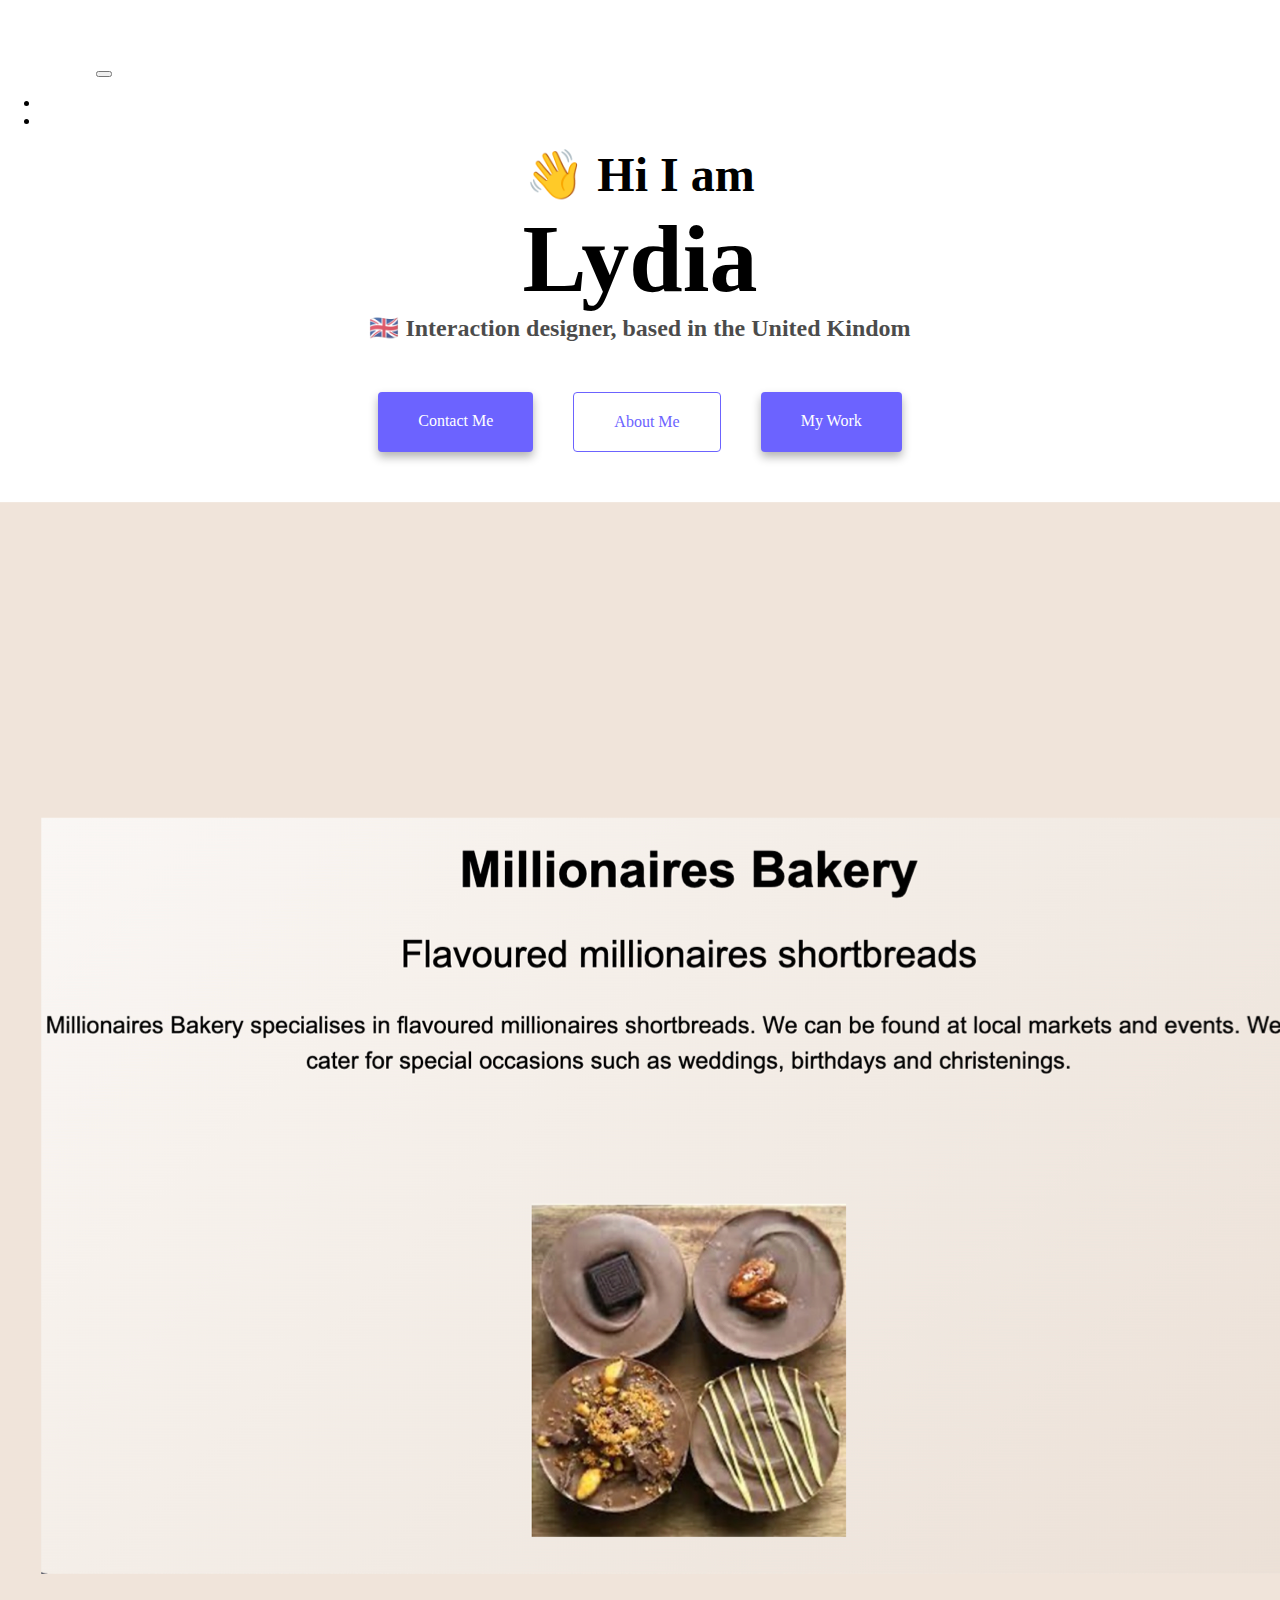
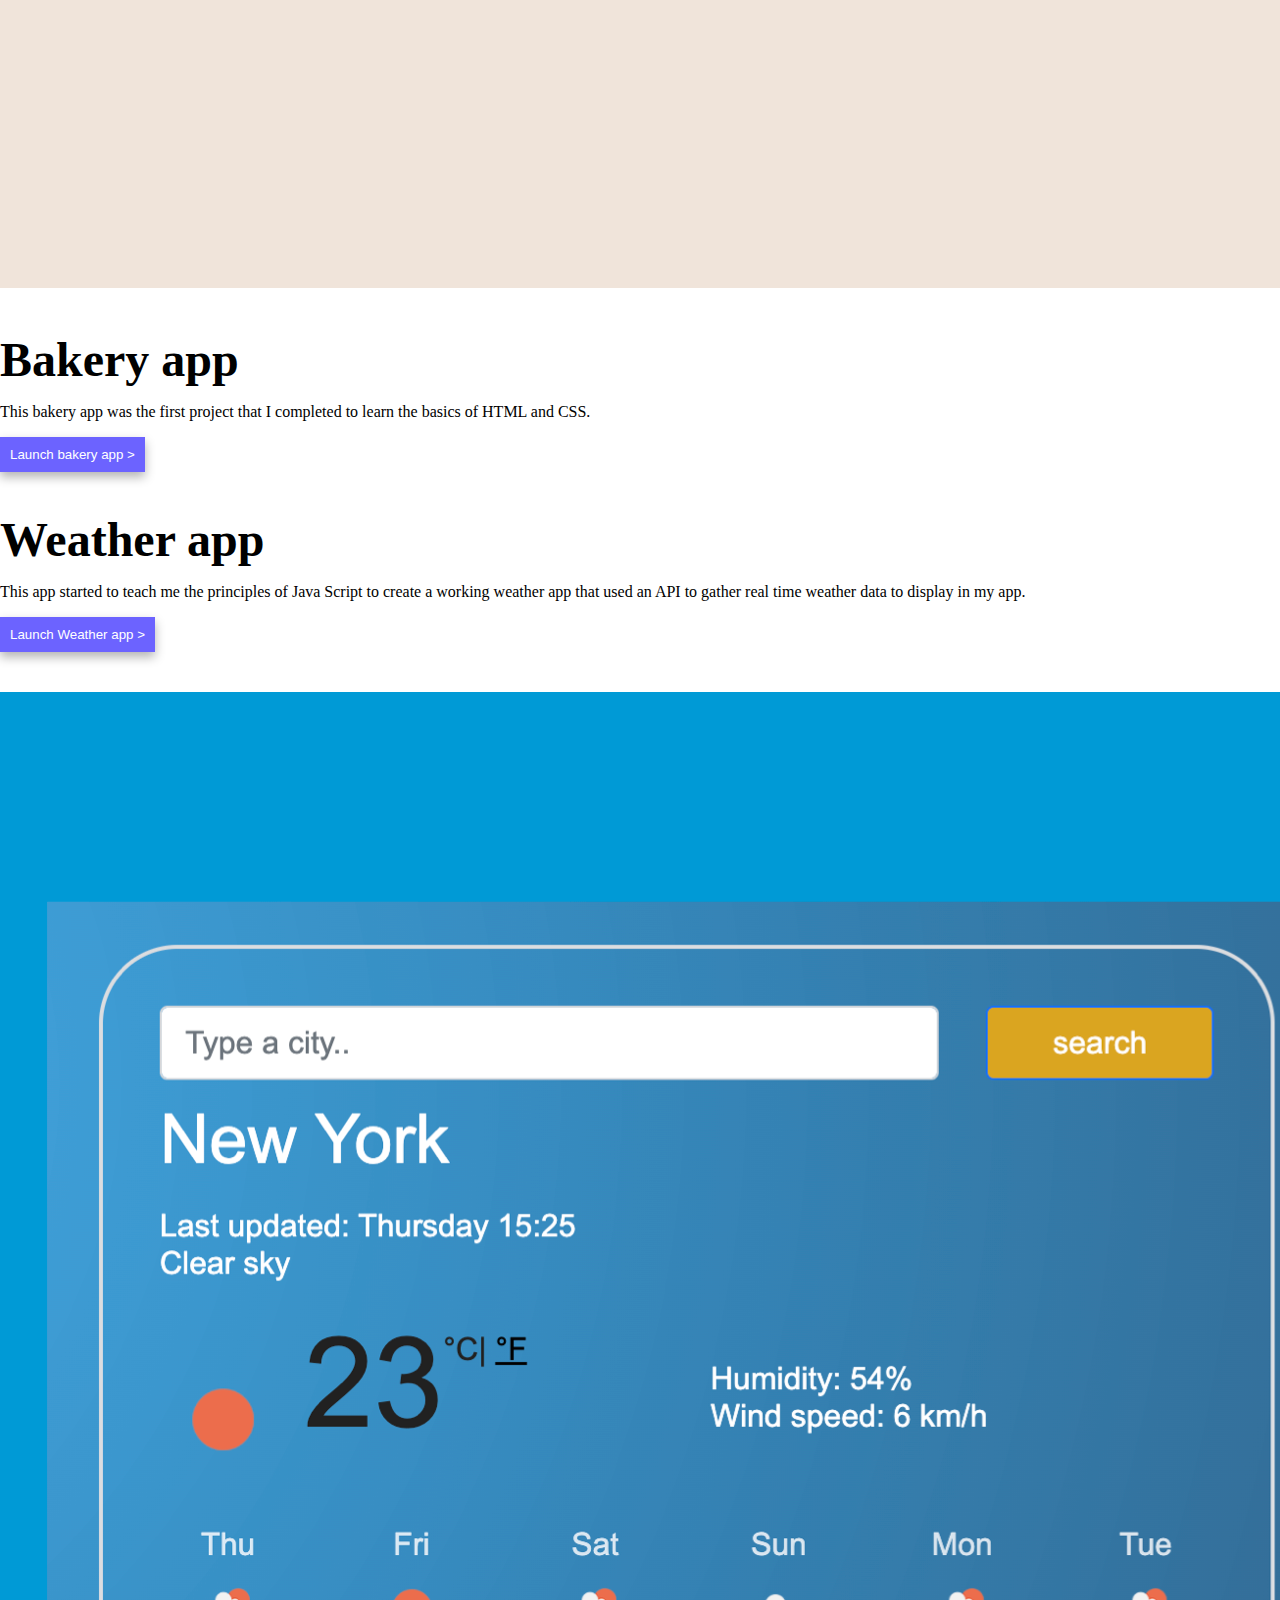
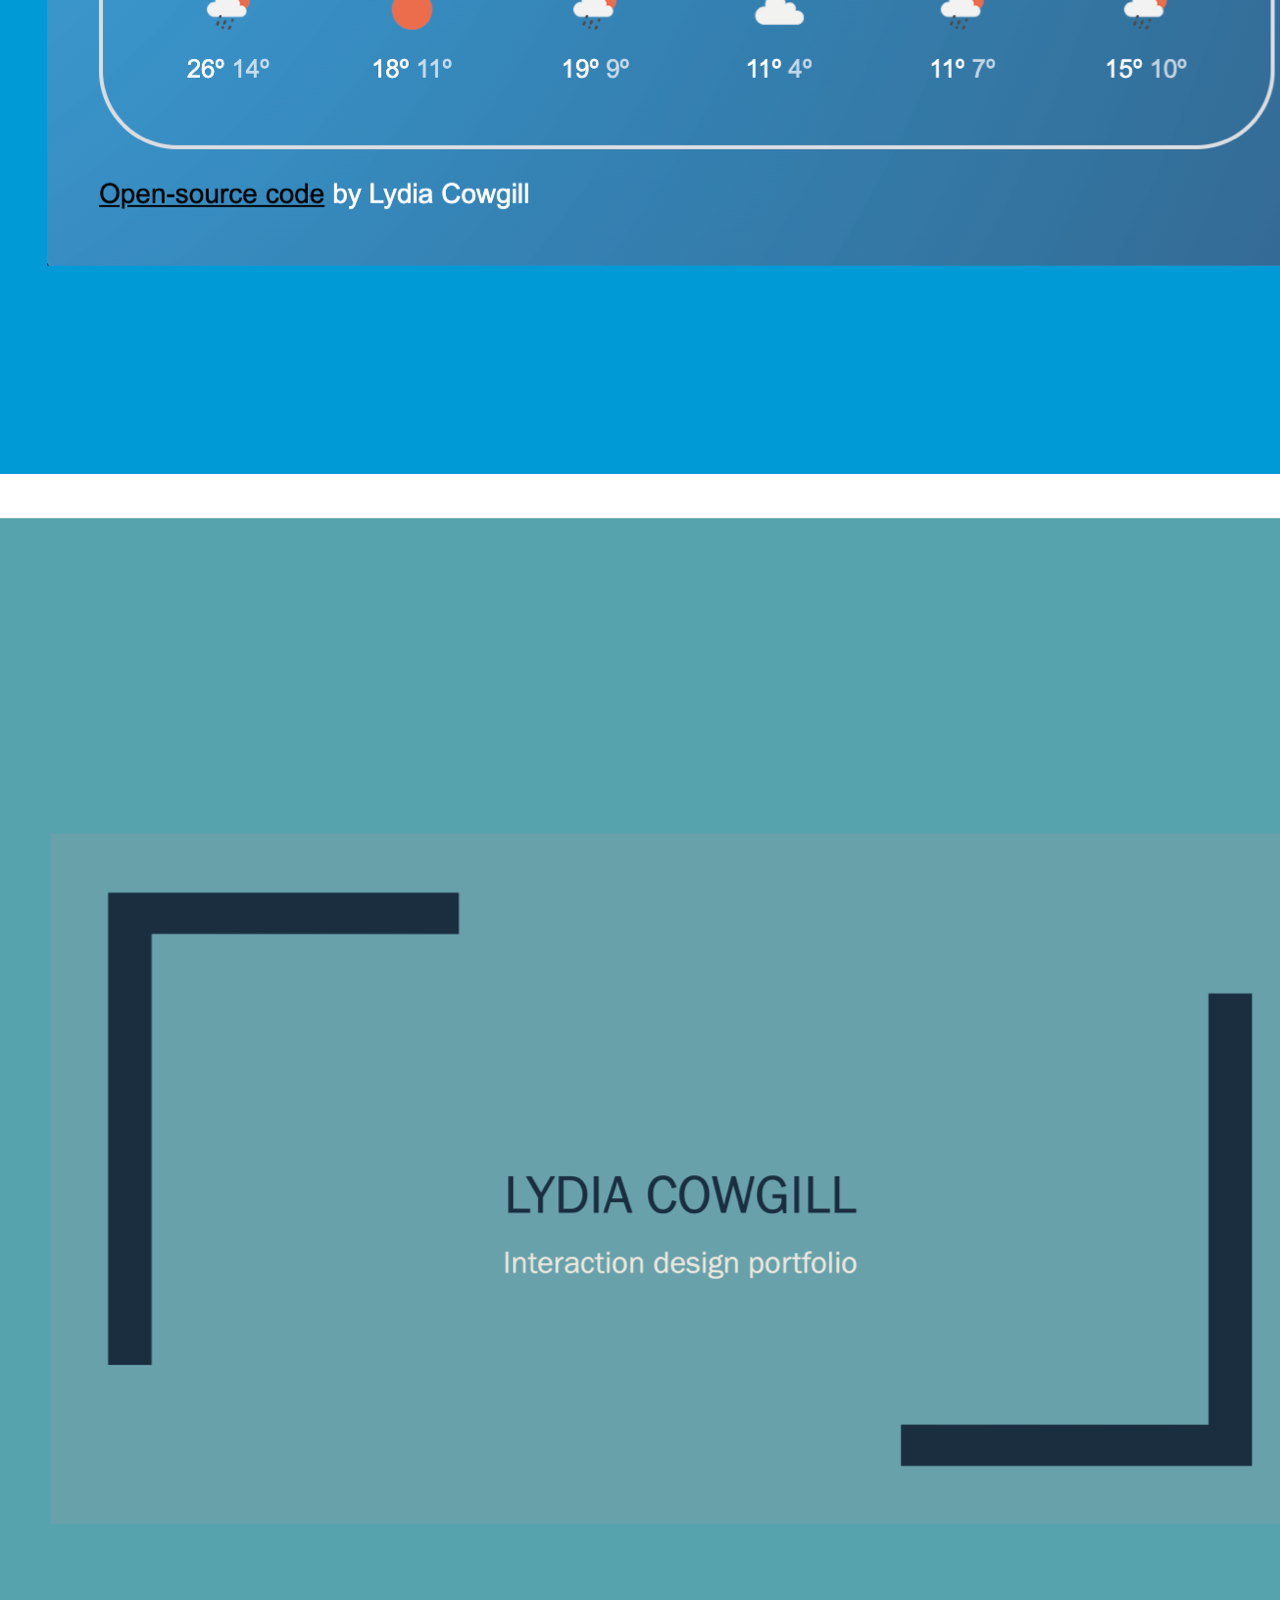
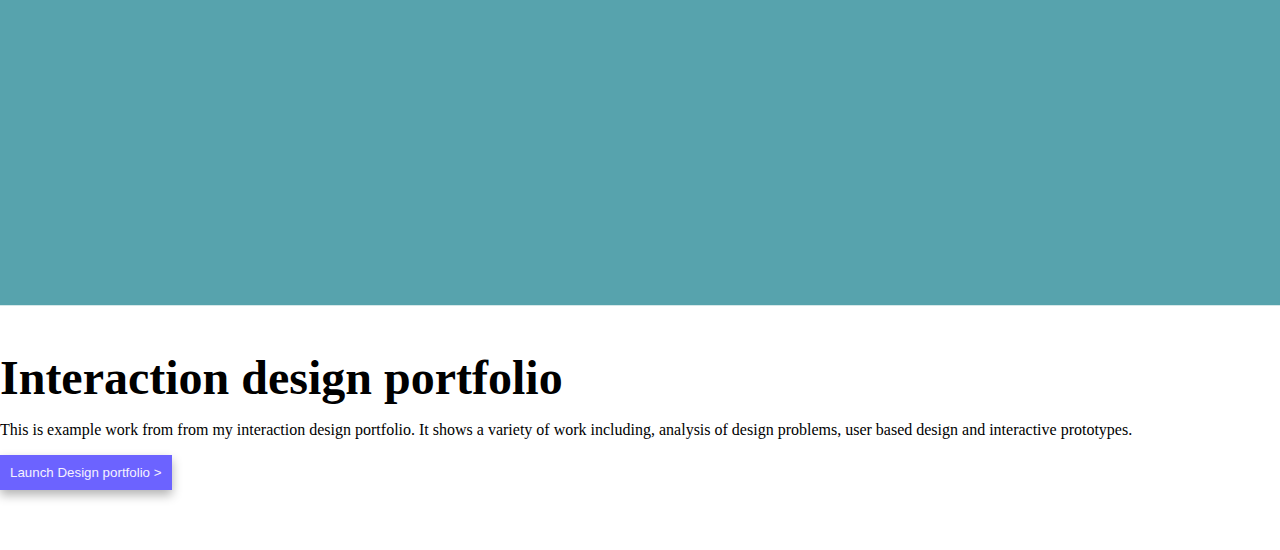
<file: index.html>
<!DOCTYPE html>
<html lang="en">
  <head>
    <meta charset="UTF-8" />
    <meta http-equiv="X-UA-Compatible" content="IE=edge" />
    <meta
      name="description"
      content="A page about Lydia's recently developed projects"
    />
    <title>Lydia's portfolio</title>

    <link
      href="https://cdn.jsdelivr.net/npm/bootstrap@5.1.3/dist/css/bootstrap.min.css"
      rel="stylesheet"
      integrity="sha384-1BmE4kWBq78iYhFldvKuhfTAU6auU8tT94WrHftjDbrCEXSU1oBoqyl2QvZ6jIW3"
      crossorigin="anonymous"
    />
    <link rel="stylesheet" href="style.css" />
  </head>
  <body>
    <nav class="navbar navbar-expand-lg navbar-light bg-light">
      <div class="container-fluid">
        <a class="navbar-brand" href="#">Lydia Cowgill</a>
        <button
          class="navbar-toggler"
          type="button"
          data-bs-toggle="collapse"
          data-bs-target="#navbarNav"
          aria-controls="navbarNav"
          aria-expanded="false"
          aria-label="Toggle navigation"
        >
          <span class="navbar-toggler-icon"></span>
        </button>
        <div class="collapse navbar-collapse" id="navbarNav">
          <ul class="navbar-nav">
            <li class="nav-item">
              <a class="nav-link" aria-current="page" href="">Homepage</a>
            </li>
            <li class="nav-item">
              <a class="nav-link active" href="about.html">About me</a>
            </li>
          </ul>
        </div>
      </div>
    </nav>
    <h2>👋 Hi I am</h2>
    <h1>Lydia</h1>
    <h3>🇬🇧 Interaction designer, based in the United Kindom</h3>
    <div class="navigation-links">
      <a href="about.html#contact" class="contact-link" title="contact me"
        >Contact me</a
      >
      <a href="about.html" class="about-link" title="about me">About me</a>
      <a href="about.html#mywork" class="contact-link" title="my work"
        >My work</a
      >
    </div>
    <div class="container">
      <div class="row">
        <div class="col-sm-6">
          <img
            src="images/yoga.png"
            class="img-fluid bakery"
            alt="yoga app display"
          />
        </div>
        <div class="col-sm-6">
          <h2 class="yoga-title">Bakery app</h2>
          <p>
            This bakery app was the first project that I completed to learn the
            basics of HTML and CSS.
          </p>
          <button class="yoga-button" title="launch yoga app">
            <a
              href="https://s3.amazonaws.com/shecodesio-production/challenge_submissions/files/000/519/145/original/Lydia_final_project.html?1633107503"
              >Launch bakery app ></a
            >
          </button>
        </div>
        <div class="row">
          <div class="col-sm-6">
            <h2 class="yoga-title">Weather app</h2>
            <p>
              This app started to teach me the principles of Java Script to
              create a working weather app that used an API to gather real time
              weather data to display in my app.
            </p>
            <button class="yoga-button" title="launch weather app">
              <a href="https://stoic-booth-d76502.netlify.app"
                >Launch Weather app ></a
              >
            </button>
          </div>
          <div class="col-sm-6">
            <img
              src="images/weather.png"
              class="img-fluid"
              alt="weather app display"
            />
          </div>
          <div class="col-sm-6">
            <img
              src="images/yogurt.png"
              class="img-fluid"
              alt="yogurt app display"
            />
          </div>
          <div class="col-sm-6">
            <h2 class="yoga-title">Interaction design portfolio</h2>
            <p>
              This is example work from from my interaction design portfolio. It
              shows a variety of work including, analysis of design problems,
              user based design and interactive prototypes.
            </p>
            <button class="yoga-button" title="launch design portfolio">
              Launch Design portfolio >
            </button>
          </div>
        </div>
      </div>
    </div>
  </body>
  <script
    src="https://cdn.jsdelivr.net/npm/bootstrap@5.1.3/dist/js/bootstrap.bundle.min.js"
    integrity="sha384-ka7Sk0Gln4gmtz2MlQnikT1wXgYsOg+OMhuP+IlRH9sENBO0LRn5q+8nbTov4+1p"
    crossorigin="anonymous"
  ></script>
</html>
</file>
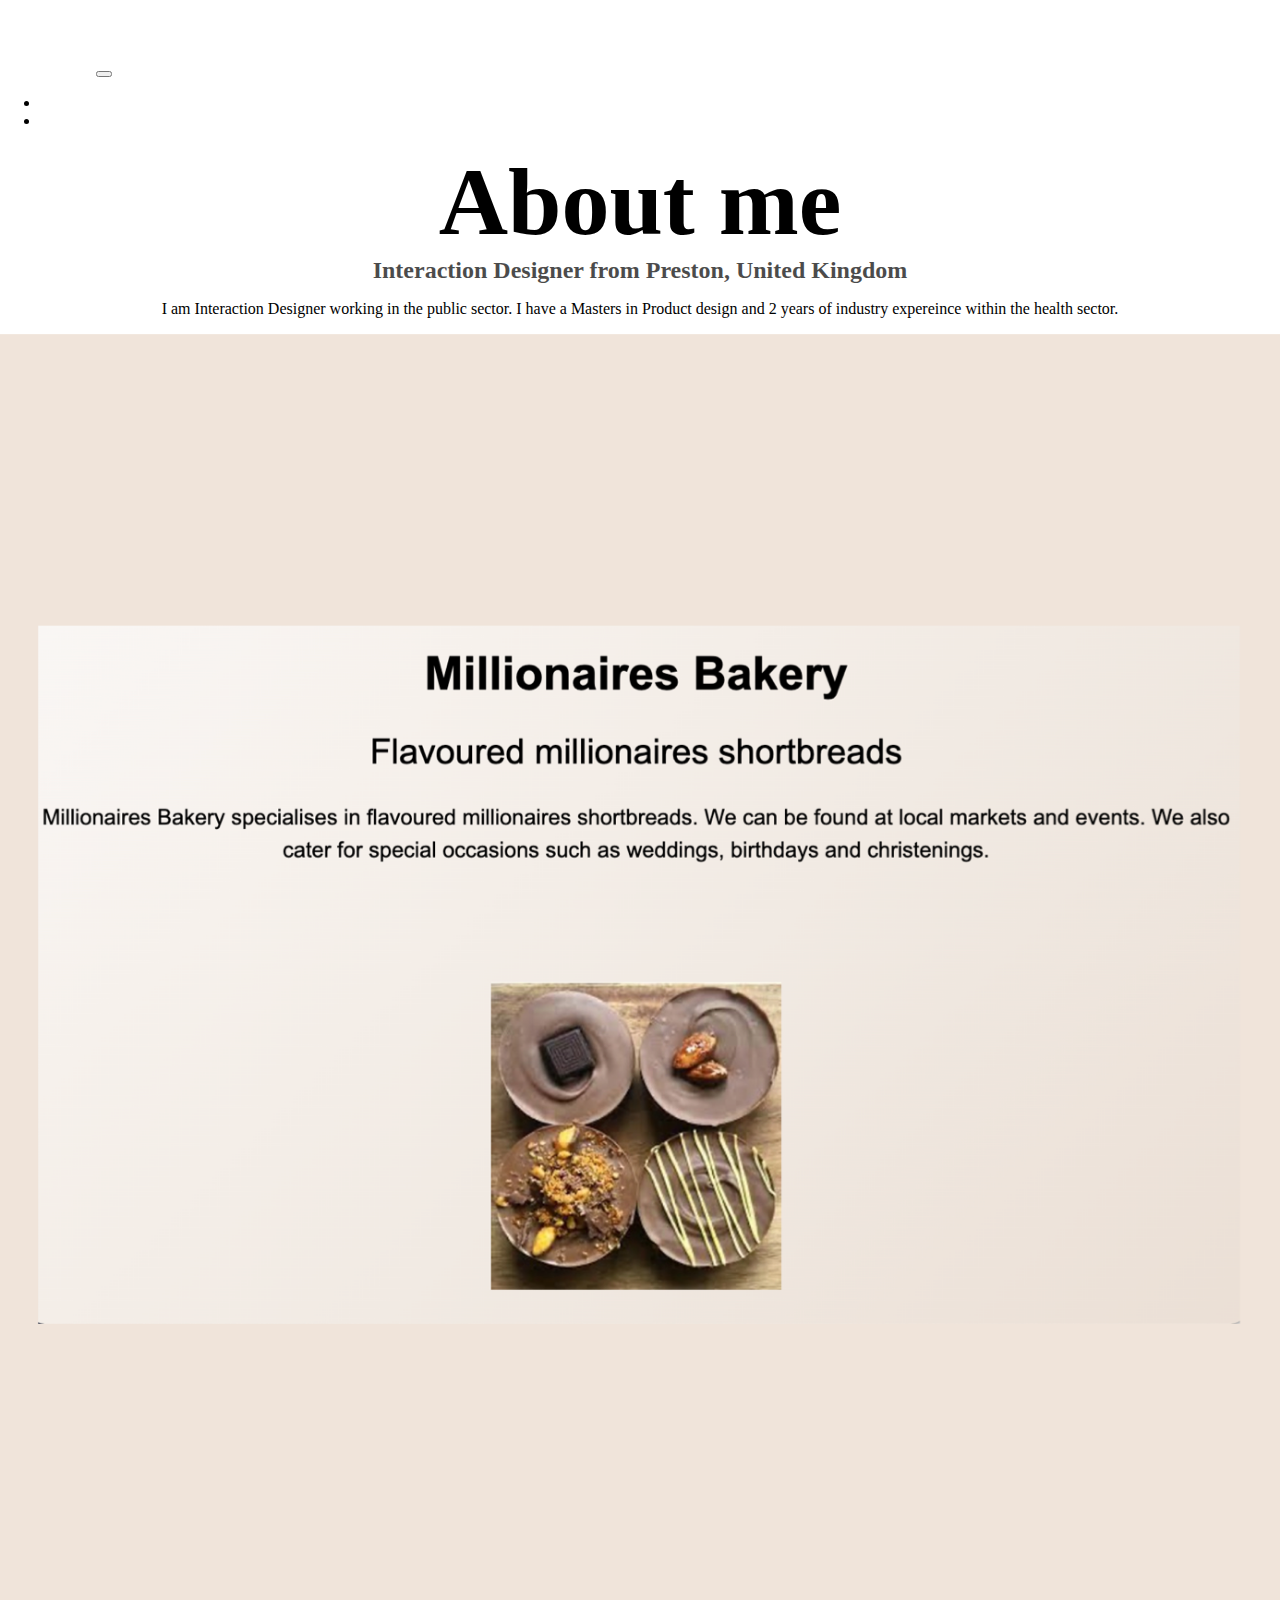
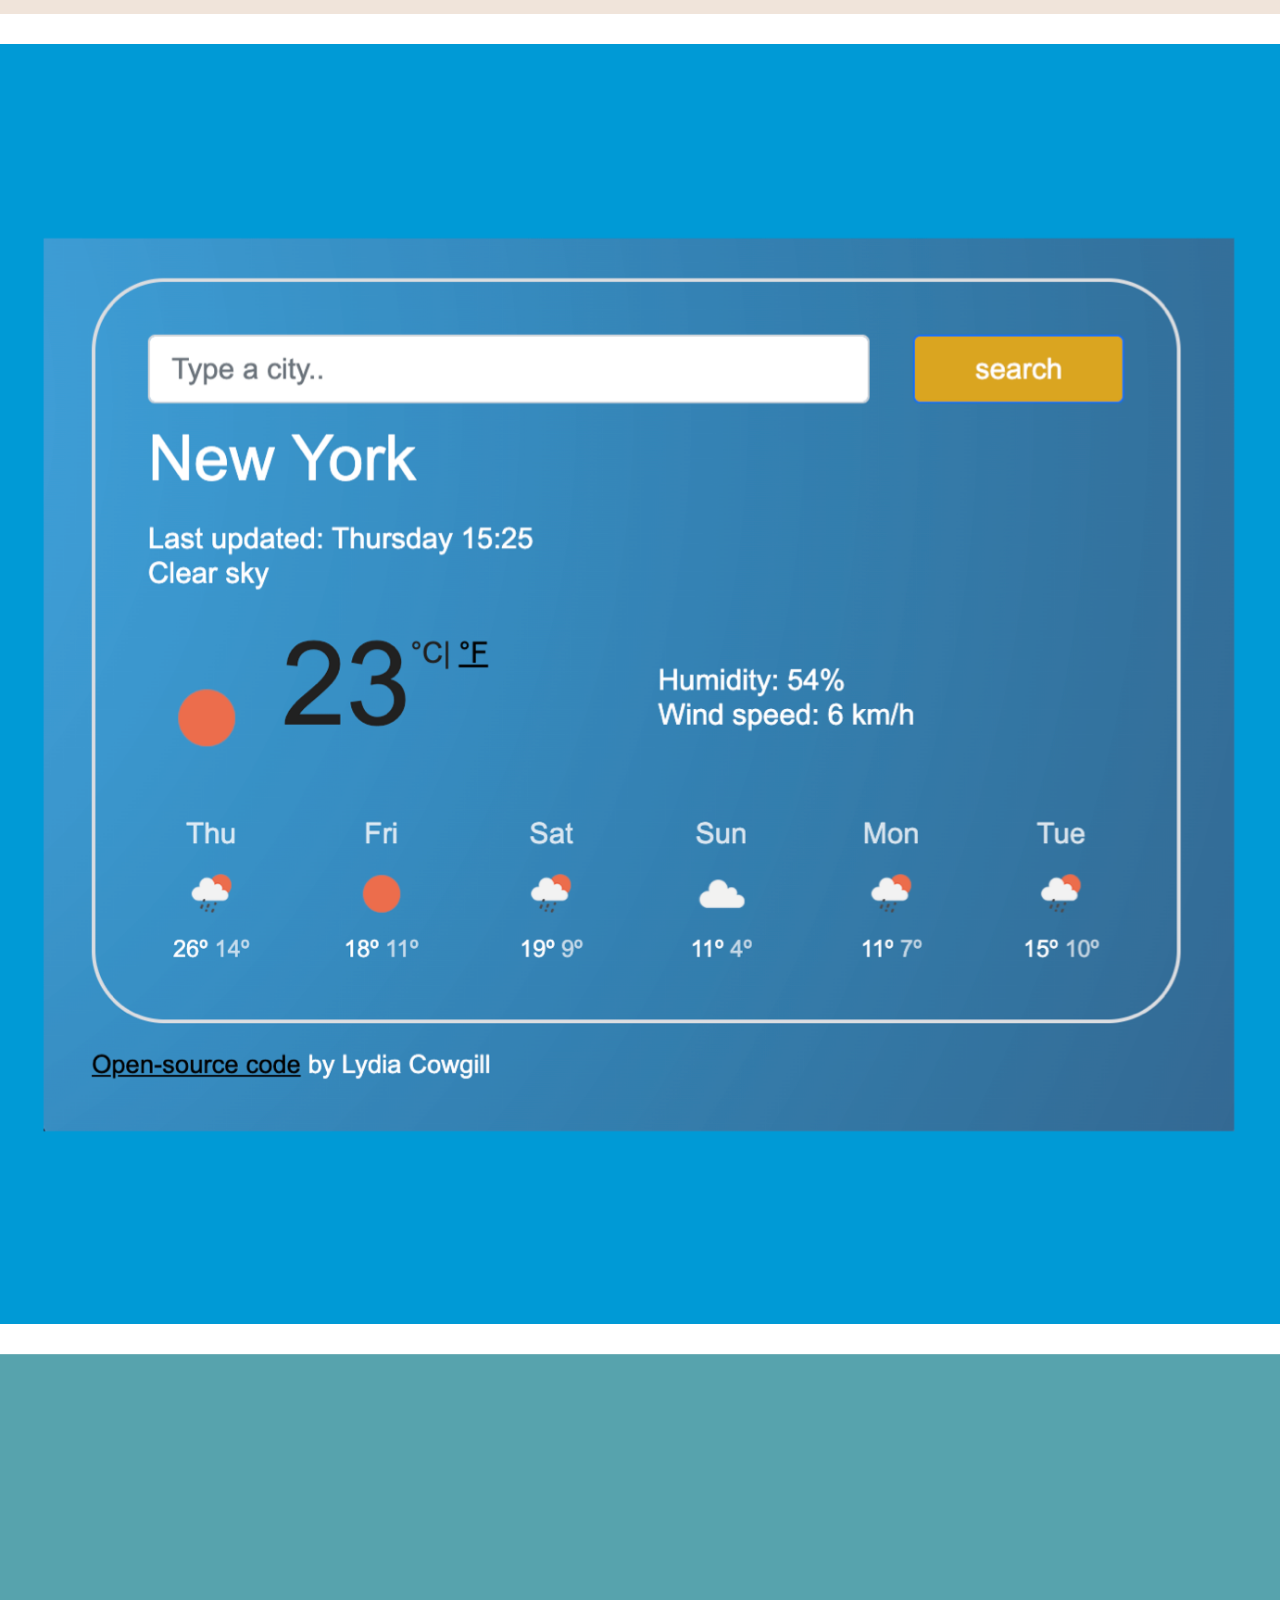
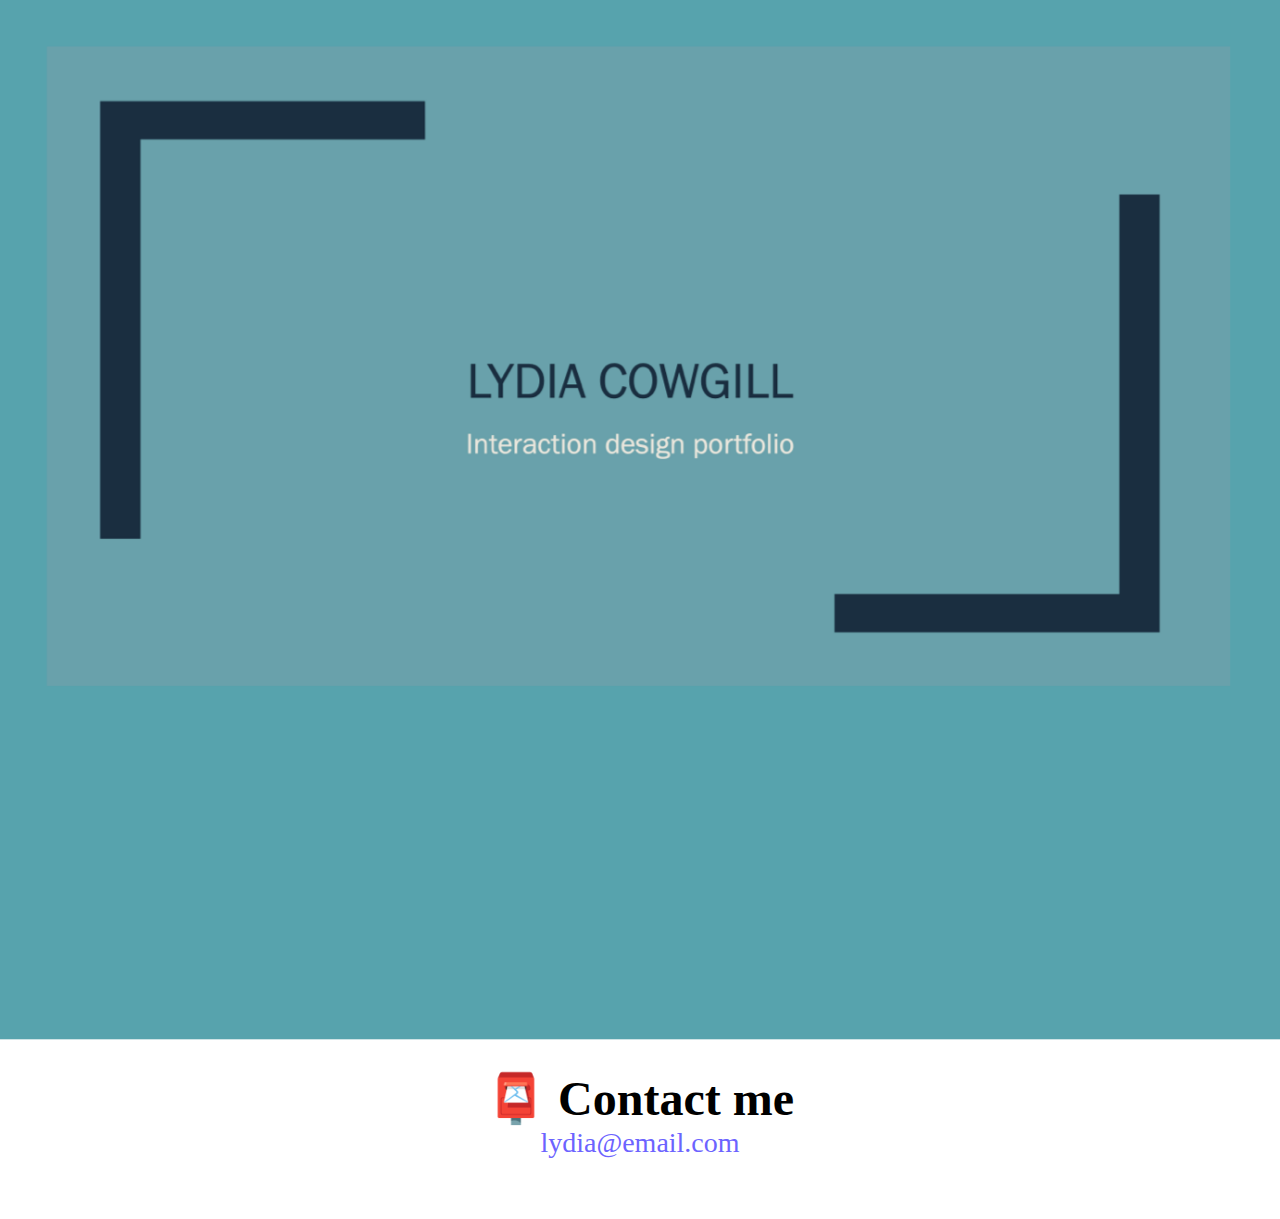
<file: about.html>
<!DOCTYPE html>
<html lang="en">
  <head>
    <meta charset="UTF-8" />
    <meta http-equiv="X-UA-Compatible" content="IE=edge" />
    <meta name="description" content="A page about Lydia with contact details" />
    <link href="https://cdn.jsdelivr.net/npm/bootstrap@5.1.3/dist/css/bootstrap.min.css" rel="stylesheet" integrity="sha384-1BmE4kWBq78iYhFldvKuhfTAU6auU8tT94WrHftjDbrCEXSU1oBoqyl2QvZ6jIW3" crossorigin="anonymous"/>
    <link rel="stylesheet" href="style.css" />
    <title>About Lydia</title>
  </head>
  <body>
  <nav class="navbar navbar-expand-lg navbar-light bg-light">
  <div class="container-fluid">
    <a class="navbar-brand" href="#">Lydia Cowgill</a>
    <button class="navbar-toggler" type="button" data-bs-toggle="collapse" data-bs-target="#navbarNav" aria-controls="navbarNav" aria-expanded="false" aria-label="Toggle navigation">
      <span class="navbar-toggler-icon"></span>
    </button>
    <div class="collapse navbar-collapse" id="navbarNav">
      <ul class="navbar-nav">
        <li class="nav-item">
          <a class="nav-link active" aria-current="page" href="index.html">Homepage</a>
        </li>
        <li class="nav-item">
          <a class="nav-link" href="#">About me</a>
        </li>
      </ul>
    </div>
  </div>
</nav>
    <h1>About me</h1>
    <h3>Interaction Designer from Preston, United Kingdom</h3>
   <div class="about-me"><p>I am Interaction Designer working in the public sector. I have a Masters in Product design and 2 years of industry expereince within the health  sector.
   </p>
    <div class="container">
    <div class="row">
    <div class="col-sm-4">
    <img src="images/yoga.png" class="img-fluid border p-2 shadow rounded" alt="yoga app display">
    </div>
    <div class="col-sm-4">
    <img src="images/weather.png" class="img-fluid border p-2 shadow rounded" alt="weather app display">
    </div>
    <div class="col-sm-4">
    <img src="images/yogurt.png" class="img-fluid border p-2 shadow rounded" alt="yohurt app display">
    </div>
    </div>
    </div>
    <div id="contact">
      <h2>📮 Contact me</h2>
      <a href="mailto:[email]" class="email-link" title="email address"> lydia@email.com </a>
    </div>
  </body>
   <script
    src="https://cdn.jsdelivr.net/npm/bootstrap@5.1.3/dist/js/bootstrap.bundle.min.js"
    integrity="sha384-ka7Sk0Gln4gmtz2MlQnikT1wXgYsOg+OMhuP+IlRH9sENBO0LRn5q+8nbTov4+1p"
    crossorigin="anonymous"
  ></script>
</html>
</file>
<file: style.css>
:root {
  --primary-color: #6c63ff;
  --secondary-color: #f5f2fe;
  --box-shadow: 0 5px 10px rgba(0, 0, 0, 0.3);
}

body {
  margin: 60px auto;
}

h1,
h2,
h3 {
  text-align: center;
  margin: 0;
}

h1 {
  font-size: 96px;
}

h2 {
  font-size: 48px;
}

h3 {
  font-size: 24px;
  opacity: 0.7;
}

a {
  text-decoration: none;
  color: white;
}

.about-paragraphs p {
  background: var(--secondary-color);
  padding: 20px;
  border-radius: 4px;
  font-size: 18px;
  line-height: 1.5;
  text-align: center;
}

.navigation-links {
  display: flex;
  margin-top: 30px;
  justify-content: center;
}

.navigation-links a {
  margin: 20px;
  margin-bottom: 50px;
  border-radius: 4px;
  padding: 20px 40px;
  text-decoration: none;
  text-transform: capitalize;
}

.contact-link {
  background: var(--primary-color);
  box-shadow: var(--box-shadow);
  color: white;
}

.about-link {
  color: var(--primary-color);
  border: 1px solid var(--primary-color);
}

.homepage-link {
  color: var(--primary-color);
  text-align: center;
  display: block;
}

.about-paragraphs {
  display: flex;
  margin: 30px 0;
}

.about-paragraphs p {
  margin: 10px;
}

.email-link {
  display: flex;
  justify-content: center;
  color: var(--primary-color);
  font-size: 28px;
  text-decoration: none;
}

.email-link:hover {
  text-decoration: underline;
}

.col-sm-6 {
  margin-bottom: 40px;
}

.yoga-title {
  text-align: left;
}
.yoga-button {
  padding: 10px;
  background: var(--primary-color);
  color: var(--secondary-color);
  border: var(--primary-color), round 3px;
  box-shadow: var(--box-shadow);
}

.col-sm-4 img {
  display: flex;
  max-width: 100%;
  margin-bottom: 30px;
}

.about-me {
  text-align: center;
}

@media (max-width: 576px) {
  .col-sm-6 {
    max-width: fit-content;
  }
}
</file>
